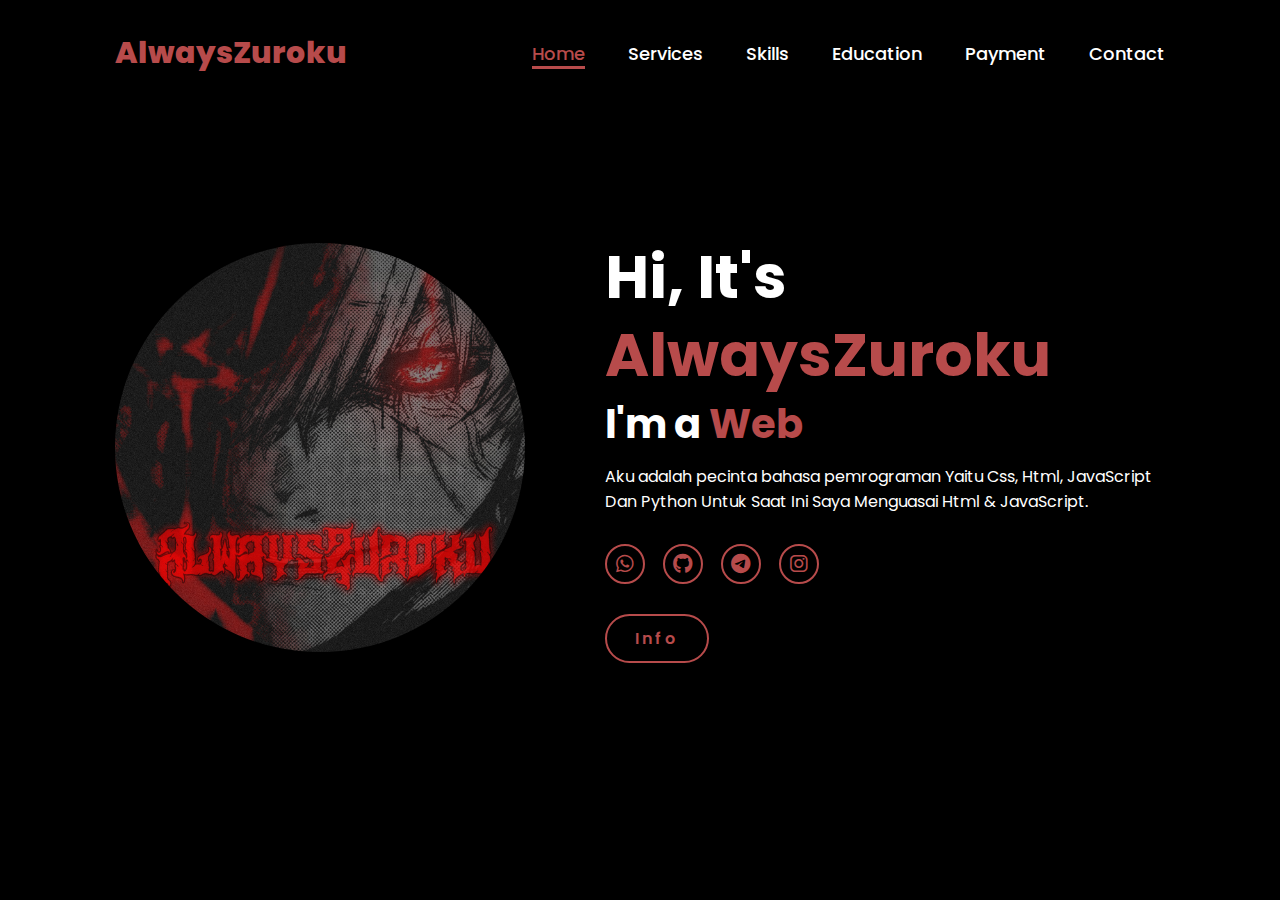
<file: index.html>
<!DOCTYPE html>
<html lang="en">

<head>
    <meta charset="UTF-8">
    <meta name="viewport" content="width=device-width, initial-scale=1.0">
    <link rel="stylesheet" href="https://cdnjs.cloudflare.com/ajax/libs/font-awesome/6.5.2/css/all.min.css">
    <link rel="stylesheet" href="Ssh.css">
    <title>Zuroku Website</title>
</head>

<body>

    <header>

        <a href="#" class="logo">AlwaysZuroku</a>

        <div class="hamburger">
            <i class="fas fa-bars"></i>
        </div>

        <nav>
            <a href="#" class="active">Home</a>
            <a href="Serch.html">Services</a>
            <a href="Skill.html">Skills</a>
            <a href="Education.html">Education</a>
            <a href="payment.html">Payment</a>
            <a href="https://wa.me/6285727198100">Contact</a>
        </nav>
        
    </header>























    <section class="home">
        <div class="home-img">
            <img src="main.jpg" alt="">
        </div>
        <audio id="clickSound" src="https://n.uguu.se/UtpfwFMU.mp3"></audio>
        <div class="home-content">
            <h1>Hi, It's <span>AlwaysZuroku</span></h1>
            <h3 class="typing-text">I'm a <span id="typing"></span></h3>
            <p>Aku adalah pecinta bahasa pemrograman Yaitu Css, Html, JavaScript Dan Python
            Untuk Saat Ini Saya Menguasai Html & JavaScript.</p>
            <div class="social-icons">
                <a href="https://wa.me/6285727198100"><i class="fa-brands fa-whatsapp"></i></a>
                <a href="#"><i class="fa-brands fa-github"></i></a>
                <a href="t.me/Fya_zuroku"><i class="fa-brands fa-telegram"></i></a>
                <a href="www.instagram.com/rafael_aidil_suniztian56"><i class="fa-brands fa-instagram"></i></a>
            </div>
            <a href="Info.html" class="btn">Info</a>
        </div>
    </section>


    <script src="script.js"></script>

</body>

</html>
</file>
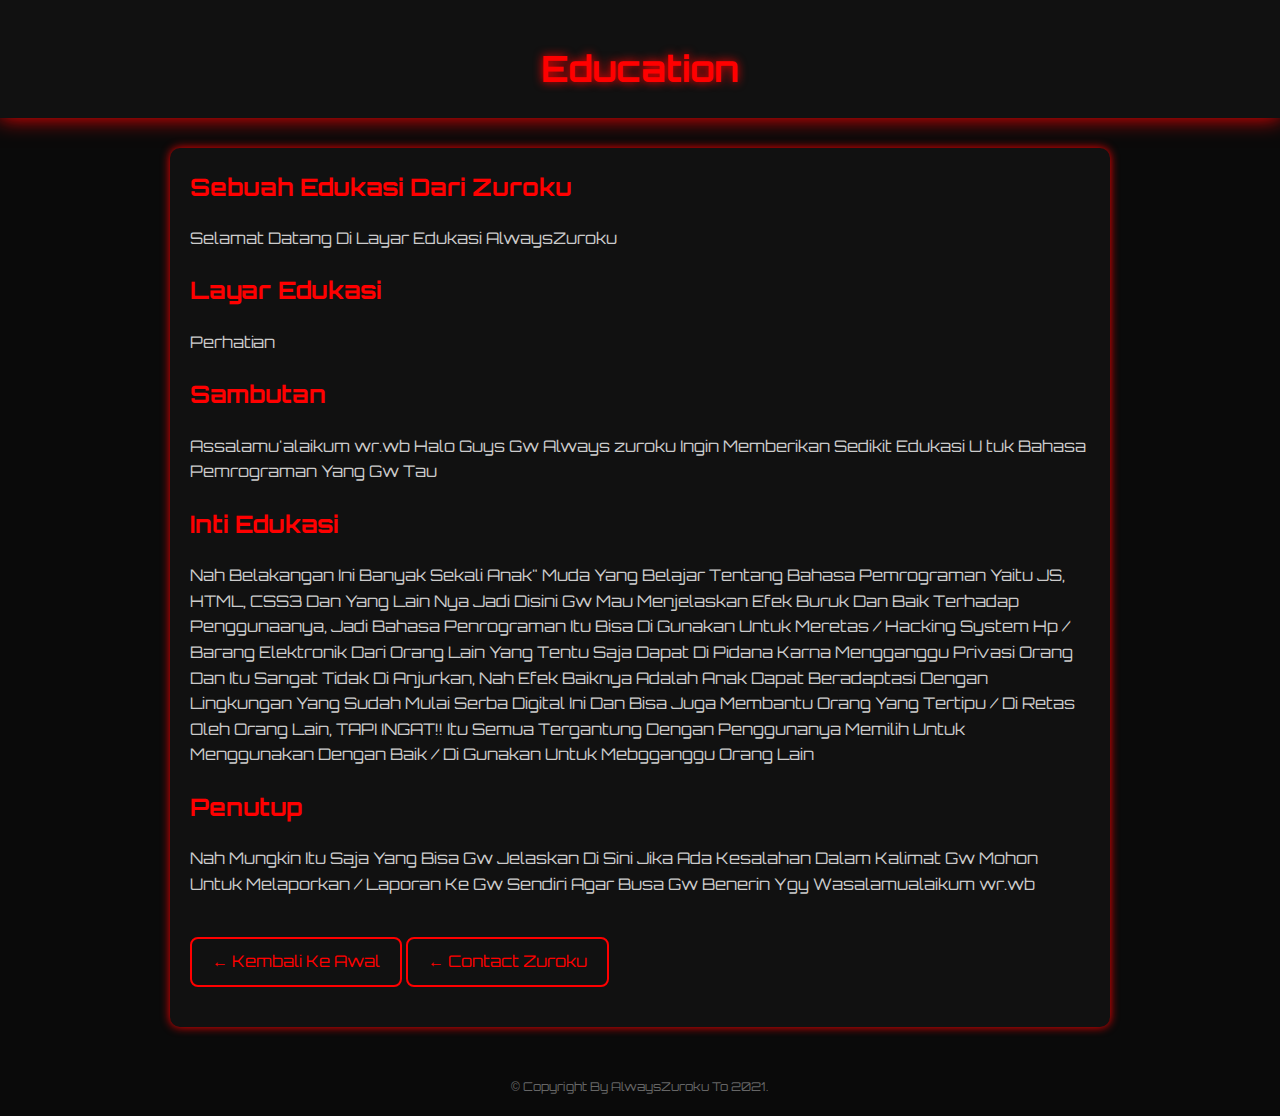
<file: Education.html>
<!doctype html>
<html lang="id">
  <head>
    <meta charset="UTF-8" />
    <meta name="viewport" content="width=device-width, initial-scale=1.0"/>
    <title>About Myself</title>
    <link href="https://fonts.googleapis.com/css2?family=Orbitron:wght@600&display=swap" rel="stylesheet" />
    <style>
      body {
        margin: 0;
        padding: 0;
        background-color: #0a0a0a;
        font-family: 'Orbitron', sans-serif;
        color: white;
        line-height: 1.6;
      }

      header {
        text-align: center;
        padding: 40px 20px 20px;
        background-color: #111;
        box-shadow: 0 0 20px #FF0000;
      }

      header h1 {
        margin: 0;
        font-size: 36px;
        color: #FF0000;
        text-shadow: 0 0 10px #FF0000;
      }

      .container {
        max-width: 900px;
        margin: 30px auto;
        padding: 20px;
        background: #111;
        border-radius: 10px;
        box-shadow: 0 0 10px #FF0000;
      }

      h2 {
        color: #FF0000;
        margin-top: 0;
      }

      p {
        color: #ccc;
        margin-bottom: 20px;
      }

      footer {
        text-align: center;
        padding: 20px;
        font-size: 12px;
        color: #666;
      }

      a.back {
        display: inline-block;
        margin: 20px auto;
        padding: 10px 20px;
        border: 2px solid #FF0000;
        border-radius: 8px;
        color: #FF0000;
        text-decoration: none;
        transition: 0.3s;
      }

      a.back:hover {
        background-color: #FF0000;
        color: #000;
      }
    </style>
  </head>
  <body>
    <header>
      <h1>Education</h1>
    </header>

    <div class="container">
      <h2>Sebuah Edukasi Dari Zuroku</h2>
      <p>
        Selamat Datang Di Layar Edukasi AlwaysZuroku
      </p>
      <h2>Layar Edukasi</h2>
      <p>
       Perhatian
      </p>
      <h2>Sambutan</h2>
      <p>
        Assalamu'alaikum wr.wb Halo Guys Gw Always zuroku Ingin Memberikan Sedikit Edukasi U tuk Bahasa Pemrograman Yang Gw Tau
      </p>
      <h2>Inti Edukasi</h2>
      <p>
        Nah Belakangan Ini Banyak Sekali Anak" Muda Yang Belajar Tentang Bahasa Pemrograman Yaitu JS, HTML, CSS3 Dan Yang Lain Nya Jadi Disini Gw Mau Menjelaskan Efek Buruk Dan Baik Terhadap Penggunaanya, Jadi Bahasa Penrograman Itu Bisa Di Gunakan Untuk Meretas / Hacking System Hp / Barang Elektronik Dari Orang Lain Yang Tentu Saja Dapat Di Pidana Karna Mengganggu Privasi Orang Dan Itu Sangat Tidak Di Anjurkan, Nah Efek Baiknya Adalah Anak Dapat Beradaptasi Dengan Lingkungan Yang Sudah Mulai Serba Digital Ini Dan Bisa Juga Membantu Orang Yang Tertipu / Di Retas Oleh Orang Lain, TAPI INGAT!! Itu Semua Tergantung Dengan Penggunanya Memilih Untuk Menggunakan Dengan Baik / Di Gunakan Untuk Mebgganggu Orang Lain
      </p>
      <h2>Penutup</h2>
      <p>
        Nah Mungkin Itu Saja Yang Bisa Gw Jelaskan Di Sini Jika Ada Kesalahan Dalam Kalimat Gw Mohon Untuk Melaporkan / Laporan Ke Gw Sendiri Agar Busa Gw Benerin Ygy
        Wasalamualaikum wr.wb
      </p>
      <a href="index.html" class="back">← Kembali Ke Awal</a>
      <a href="https://wa.me/6285727198100?text=Bang+Gw+Mau+Buy+Script+Bot+Bug" class="back">← Contact Zuroku</a>
    </div>

    <footer>© Copyright By AlwaysZuroku To 2021.</footer>
  </body>
</html>
</file>
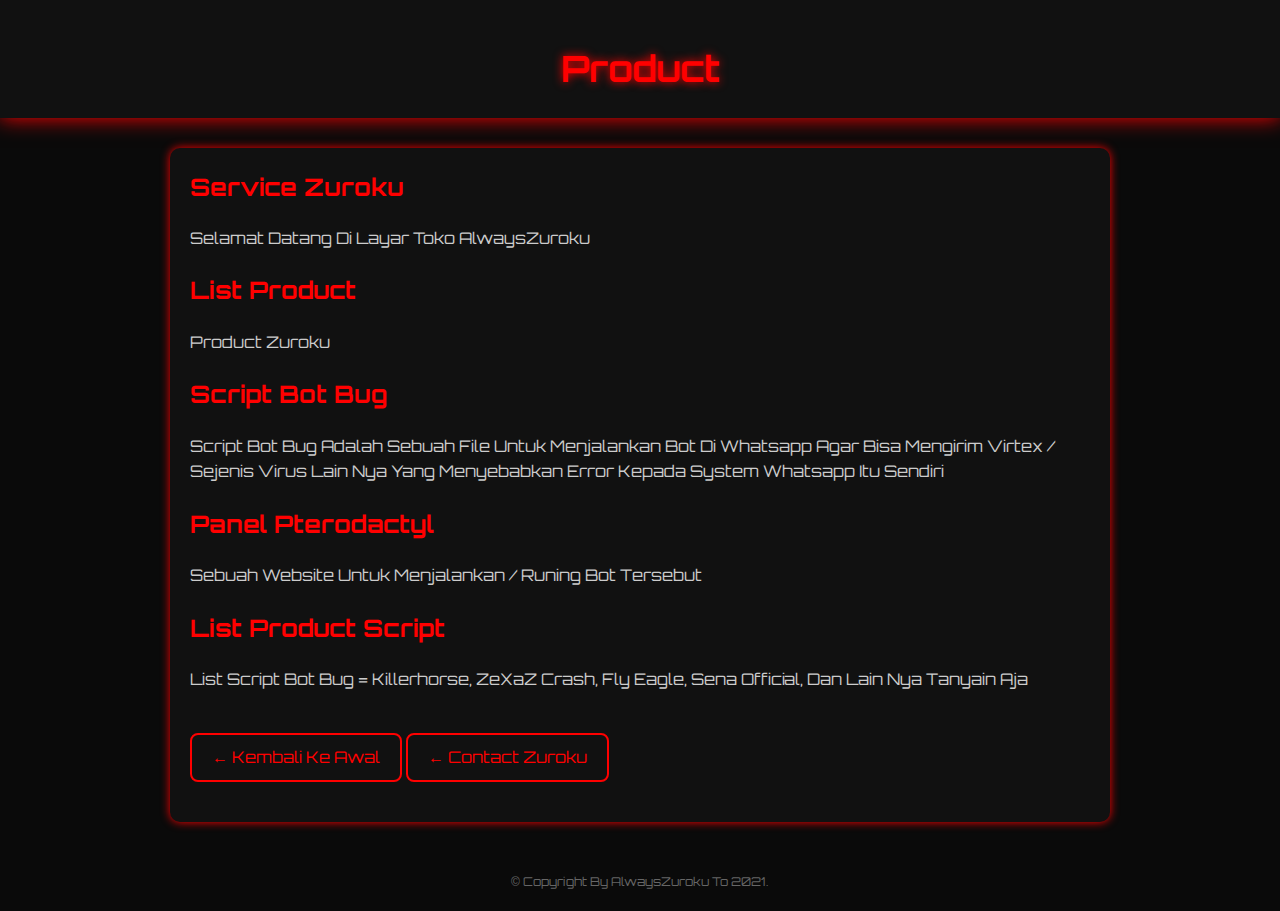
<file: Serch.html>
<!doctype html>
<html lang="id">
  <head>
    <meta charset="UTF-8" />
    <meta name="viewport" content="width=device-width, initial-scale=1.0"/>
    <title>About Myself</title>
    <link href="https://fonts.googleapis.com/css2?family=Orbitron:wght@600&display=swap" rel="stylesheet" />
    <style>
      body {
        margin: 0;
        padding: 0;
        background-color: #0a0a0a;
        font-family: 'Orbitron', sans-serif;
        color: white;
        line-height: 1.6;
      }

      header {
        text-align: center;
        padding: 40px 20px 20px;
        background-color: #111;
        box-shadow: 0 0 20px #FF0000;
      }

      header h1 {
        margin: 0;
        font-size: 36px;
        color: #FF0000;
        text-shadow: 0 0 10px #FF0000;
      }

      .container {
        max-width: 900px;
        margin: 30px auto;
        padding: 20px;
        background: #111;
        border-radius: 10px;
        box-shadow: 0 0 10px #FF0000;
      }

      h2 {
        color: #FF0000;
        margin-top: 0;
      }

      p {
        color: #ccc;
        margin-bottom: 20px;
      }

      footer {
        text-align: center;
        padding: 20px;
        font-size: 12px;
        color: #666;
      }

      a.back {
        display: inline-block;
        margin: 20px auto;
        padding: 10px 20px;
        border: 2px solid #FF0000;
        border-radius: 8px;
        color: #FF0000;
        text-decoration: none;
        transition: 0.3s;
      }

      a.back:hover {
        background-color: #FF0000;
        color: #000;
      }
    </style>
  </head>
  <body>
    <header>
      <h1>Product</h1>
    </header>

    <div class="container">
      <h2>Service Zuroku</h2>
      <p>
        Selamat Datang Di Layar Toko AlwaysZuroku
      </p>
      <h2>List Product</h2>
      <p>
        Product Zuroku
      </p>
      <h2>Script Bot Bug</h2>
      <p>
        Script Bot Bug Adalah Sebuah File Untuk Menjalankan Bot Di Whatsapp
        Agar Bisa Mengirim Virtex / Sejenis Virus Lain Nya Yang Menyebabkan
        Error Kepada System Whatsapp Itu Sendiri
      </p>
      <h2>Panel Pterodactyl</h2>
      <p>
        Sebuah Website Untuk Menjalankan / Runing Bot Tersebut
      </p>
      <h2>List Product Script</h2>
      <p>
        List Script Bot Bug = Killerhorse, ZeXaZ Crash, Fly Eagle, Sena Official, Dan Lain Nya Tanyain Aja
      </p>
      <a href="index.html" class="back">← Kembali Ke Awal</a>
      <a href="https://wa.me/6285727198100?text=Bang+Gw+Mau+Buy+Script+Bot+Bug" class="back">← Contact Zuroku</a>
    </div>

    <footer>© Copyright By AlwaysZuroku To 2021.</footer>
  </body>
</html>
</file>
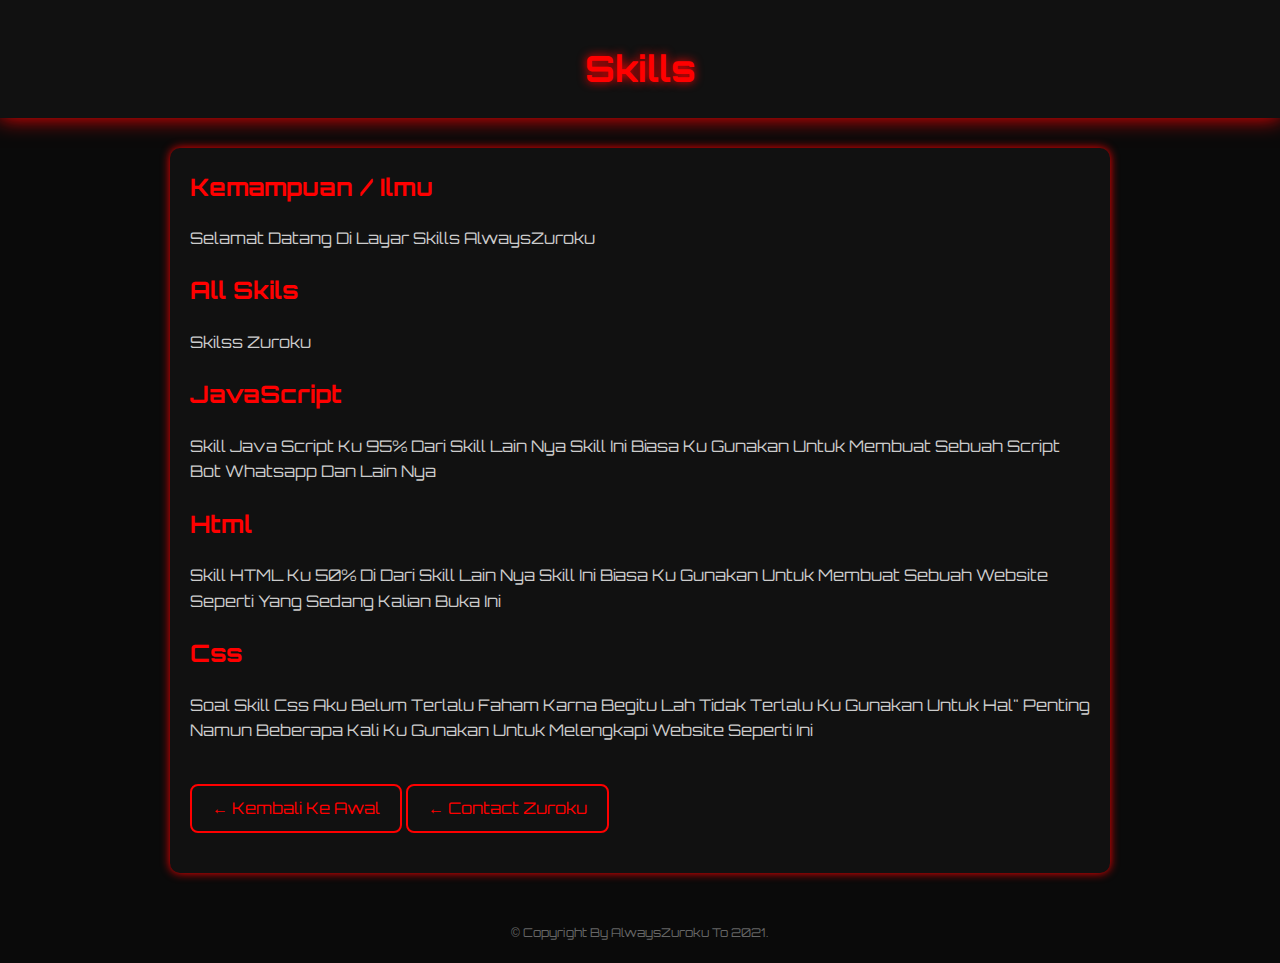
<file: Skill.html>
<!doctype html>
<html lang="id">
  <head>
    <meta charset="UTF-8" />
    <meta name="viewport" content="width=device-width, initial-scale=1.0"/>
    <title>About Myself</title>
    <link href="https://fonts.googleapis.com/css2?family=Orbitron:wght@600&display=swap" rel="stylesheet" />
    <style>
      body {
        margin: 0;
        padding: 0;
        background-color: #0a0a0a;
        font-family: 'Orbitron', sans-serif;
        color: white;
        line-height: 1.6;
      }

      header {
        text-align: center;
        padding: 40px 20px 20px;
        background-color: #111;
        box-shadow: 0 0 20px #FF0000;
      }

      header h1 {
        margin: 0;
        font-size: 36px;
        color: #FF0000;
        text-shadow: 0 0 10px #FF0000;
      }

      .container {
        max-width: 900px;
        margin: 30px auto;
        padding: 20px;
        background: #111;
        border-radius: 10px;
        box-shadow: 0 0 10px #FF0000;
      }

      h2 {
        color: #FF0000;
        margin-top: 0;
      }

      p {
        color: #ccc;
        margin-bottom: 20px;
      }

      footer {
        text-align: center;
        padding: 20px;
        font-size: 12px;
        color: #666;
      }

      a.back {
        display: inline-block;
        margin: 20px auto;
        padding: 10px 20px;
        border: 2px solid #FF0000;
        border-radius: 8px;
        color: #FF0000;
        text-decoration: none;
        transition: 0.3s;
      }

      a.back:hover {
        background-color: #FF0000;
        color: #000;
      }
    </style>
  </head>
  <body>
    <header>
      <h1>Skills</h1>
    </header>

    <div class="container">
      <h2>Kemampuan / Ilmu</h2>
      <p>
        Selamat Datang Di Layar Skills AlwaysZuroku
      </p>
      <h2>All Skils</h2>
      <p>
        Skilss Zuroku
      </p>
      <h2>JavaScript</h2>
      <p>
        Skill Java Script Ku 95% Dari Skill Lain Nya Skill Ini Biasa Ku Gunakan Untuk Membuat Sebuah Script Bot Whatsapp Dan Lain Nya
      </p>
      <h2>Html</h2>
      <p>
        Skill HTML Ku 50% Di Dari Skill Lain Nya Skill Ini Biasa Ku Gunakan Untuk Membuat Sebuah Website Seperti Yang Sedang Kalian Buka Ini
      </p>
      <h2>Css</h2>
      <p>
        Soal Skill Css Aku Belum Terlalu Faham Karna Begitu Lah Tidak Terlalu Ku Gunakan Untuk Hal" Penting Namun Beberapa Kali Ku Gunakan Untuk Melengkapi Website Seperti Ini
      </p>
      <a href="index.html" class="back">← Kembali Ke Awal</a>
      <a href="https://wa.me/6285727198100?text=Bang+Gw+Mau+Buy+Script+Bot+Bug" class="back">← Contact Zuroku</a>
    </div>

    <footer>© Copyright By AlwaysZuroku To 2021.</footer>
  </body>
</html>
</file>
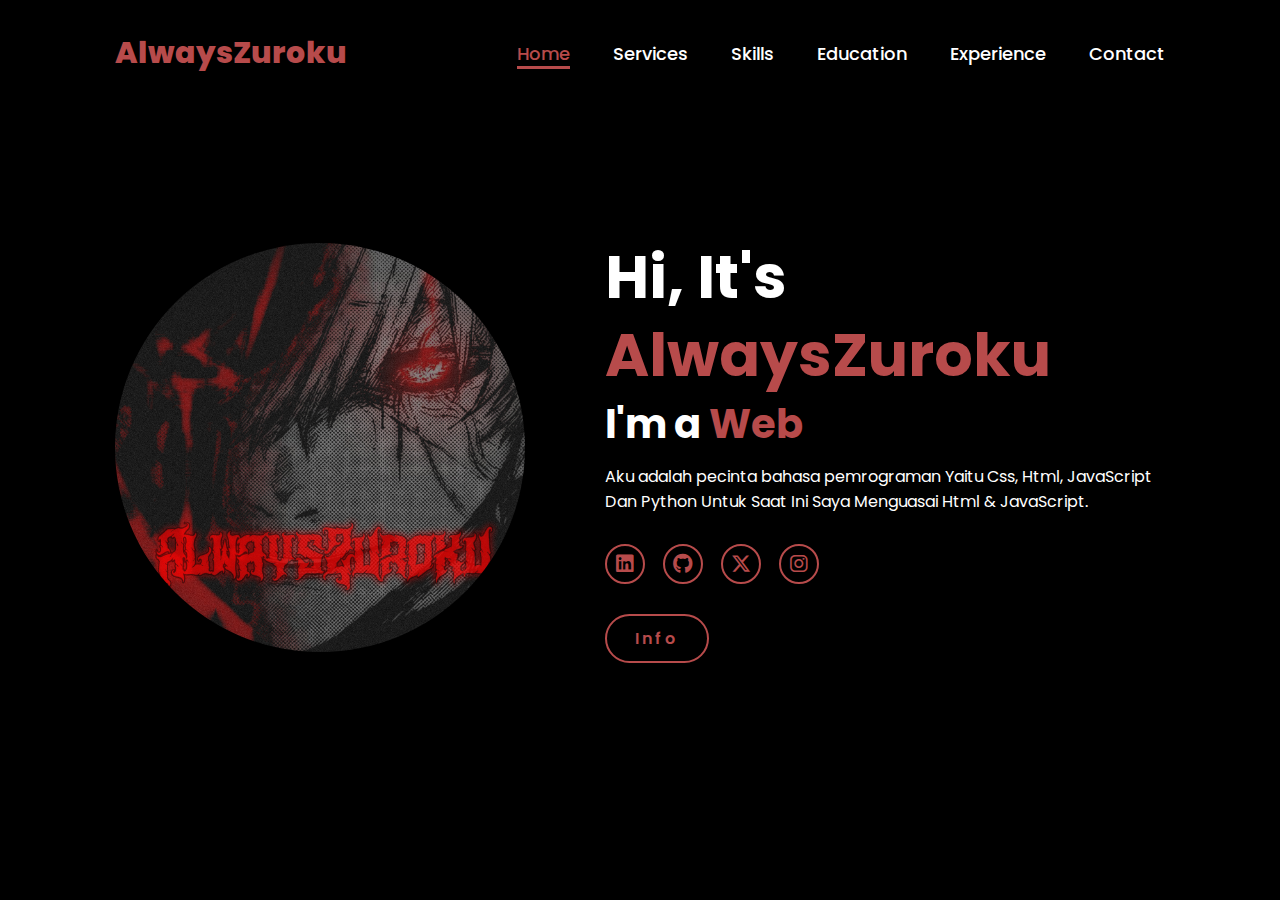
<file: src2.html>
<!DOCTYPE html>
<html lang="en">

<head>
    <meta charset="UTF-8">
    <meta name="viewport" content="width=device-width, initial-scale=1.0">
    <link rel="stylesheet" href="https://cdnjs.cloudflare.com/ajax/libs/font-awesome/6.5.2/css/all.min.css">
    <link rel="stylesheet" href="Ssh.css">
    <title>Zuroku Website</title>
</head>

<body>

    <header>

        <a href="#" class="logo">AlwaysZuroku</a>

        <div class="hamburger">
            <i class="fas fa-bars"></i>
        </div>

        <nav>
            <a href="#" class="active">Home</a>
            <a href="#">Services</a>
            <a href="#">Skills</a>
            <a href="#">Education</a>
            <a href="#">Experience</a>
            <a href="#">Contact</a>
        </nav>
        
    </header>























    <section class="home">
        <div class="home-img">
            <img src="main.jpg" alt="">
        </div>
        <div class="home-content">
            <h1>Hi, It's <span>AlwaysZuroku</span></h1>
            <h3 class="typing-text">I'm a <span id="typing"></span></h3>
            <p>Aku adalah pecinta bahasa pemrograman Yaitu Css, Html, JavaScript Dan Python
            Untuk Saat Ini Saya Menguasai Html & JavaScript.</p>
            <div class="social-icons">
                <a href="#"><i class="fa-brands fa-linkedin"></i></a>
                <a href="#"><i class="fa-brands fa-github"></i></a>
                <a href="#"><i class="fa-brands fa-x-twitter"></i></a>
                <a href="#"><i class="fa-brands fa-instagram"></i></a>
            </div>
            <a href="#" class="btn">Info</a>
        </div>
    </section>


    <script src="script.js"></script>

</body>

</html>
</file>
<file: Ssh.css>
@import url('https://fonts.googleapis.com/css2?family=Poppins:wght@100;200;300;400;500;600&display=swap');

* {
    margin: 0;
    padding: 0;
    box-sizing: border-box;
    text-decoration: none;
    border: none;
    outline: none;
    font-family: 'Poppins', sans-serif;
}

html {
    font-size: 62.5%;
}

body {
    width: 100%;
    height: 100vh;
    overflow-x: hidden;
    background-color: black;
    color: white;
}

header {
    margin-top: 20px;
    position: fixed;
    top: 0;
    left: 0;
    width: 100%;
    padding: 1rem 9%;
    background-color: black;
    filter: drop-shadow(10px);
    display: flex;
    justify-content: space-between;
    align-items: center;
    z-index: 100;
}


















.logo {
    font-size: 3rem;
    color: #b74b4b;
    font-weight: 800;
    cursor: pointer;
    transition: 0.5s ease;
}

.logo:hover {
    transform: scale(1.1);
}

.hamburger {
    display: none;
    cursor: pointer;
    font-size: 2.5rem;
    color: white;
}

nav a {
    font-size: 1.8rem;
    color: white;
    margin-left: 4rem;
    font-weight: 500;
    transition: 0.3s ease;
    border-bottom: 3px solid transparent;
}

nav a:hover,
nav a.active {
    color: #b74b4b;
    border-bottom: 3px solid #b74b4b;
}














@media(max-width:995px) {
    .hamburger {
        display: block;
    }

    nav {
        position: absolute;
        display: none;
        top: 5rem;
        right: 0;
        width: 40%;
        border-left: 3px solid #b74b4b;
        border-bottom: 3px solid #b74b4b;
        border-bottom-left-radius: 2rem;
        padding: 1rem solid;
        background-color: #161616;
        border-top: 0.1rem solid rgba(0, 0, 0, 0.1);
    }

    nav.active {
        display: block;
    }

    nav a {
        display: block;
        font-size: 2rem;
        margin: 3rem 0;
    }

    nav a:hover,
    nav a.active {
        padding: 1rem;
        border-radius: 0.5rem;
        border-bottom: 0.5rem solid #b74b4b;
    }
}
















section {
    min-height: 100vh;
    padding: 5rem 9% 5rem;
}

.home {
    display: flex;
    justify-content: center;
    align-items: center;
    gap: 8rem;
    background-color: black;
}

.home .home-content h1 {
    font-size: 6rem;
    font-weight: 700;
    line-height: 1.3;
}

span {
    color: #b74b4b;
}

.home-content h3 {
    font-size: 4rem;
    margin-bottom: 1rem;
    font-weight: 700;
}

.home-content p {
    font-size: 1.6rem;
}

.home-img {
    border-radius: 50%;
}






















.home-img img {
    position: relative;
    width: 32vw;
    border-radius: 50%;
    box-shadow: 0 0 25px solid #b74b4b;
    cursor: pointer;
    transition: 0.2s linear;
}

.home-img img:hover {
    font-size: 1.8rem;
    font-weight: 500;
}

.social-icons a {
    display: inline-flex;
    justify-content: center;
    align-items: center;
    width: 4rem;
    height: 4rem;
    background-color: transparent;
    border: 0.2rem solid #b74b4b;
    font-size: 2rem;
    border-radius: 50%;
    margin: 3rem 1.5rem 3rem 0;
    transition: 0.3s ease;
    color: #b74b4b;
}

.social-icons a:hover {
    color: black;
    transform: scale(1.3) translateY(-5px);
    background-color: #b74b4b;
    box-shadow: 0 0 25px #b74b4b;
}


















.btn {
    display: inline-block;
    padding: 1rem 2.8rem;
    background-color: black;
    border-radius: 4rem;
    font-size: 1.6rem;
    color: #b74b4b;
    letter-spacing: 0.3rem;
    font-weight: 600;
    border: 2px solid #b74b4b;
    transition: 0.3s ease;
    cursor: pointer;
}

.btn:hover {
    transform: scale3d(1.03);
    background-color: #b74b4b;
    color: black;
    box-shadow: 0 0 25px #b74b4b;
}




















@media (max-width: 1000px) {
    .home {
        gap: 4rem;
    }
}

@media(max-width:995px) {
    .home {
        flex-direction: column;
        margin: 5rem 4rem;
    }

    .home .home-content h3 {
        font-size: 2.5rem;
    }

    .home-content h1 {
        font-size: 5rem;
    }

    .home-img img {
        width: 70vw;
        margin-top: 4rem;
    }
}
</file>
